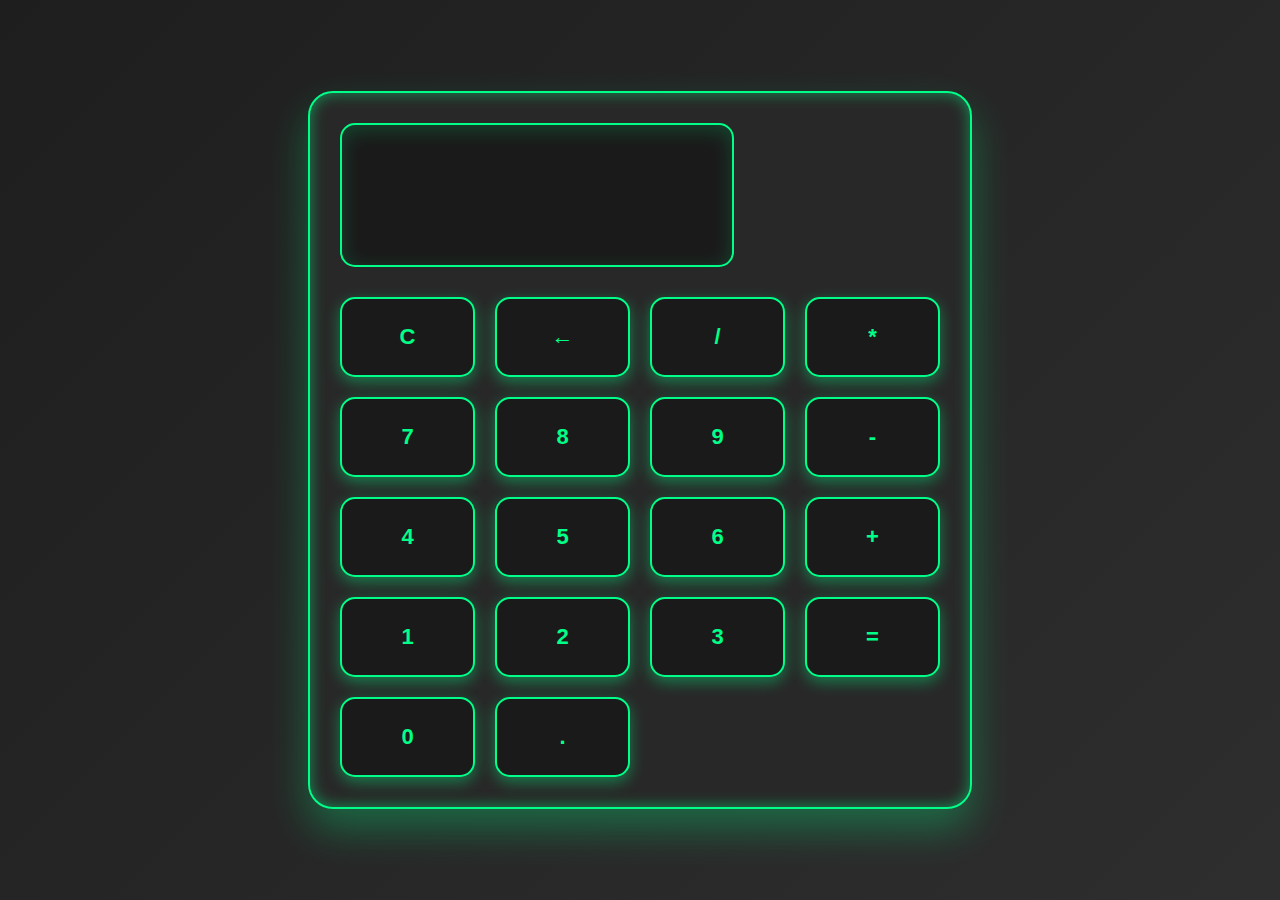
<file: pratica1/index.html>
<!DOCTYPE html>
<html lang="pt-BR">
<head>
    <meta charset="UTF-8">
    <meta name="viewport" content="width=device-width, initial-scale=1.0">
    <title>Calculadora</title>
    <link rel="stylesheet" href="styles.css">
</head>
<body>

    <div class="calculadora">
        <input type="text" id="display" class="display" readonly>
        <div class="botoes">
            <button onclick="limpar()">C</button>
            <button onclick="apagar()">←</button>
            <button onclick="adicionar('/')">/</button>
            <button onclick="adicionar('*')">*</button>
            <button onclick="adicionar('7')">7</button>
            <button onclick="adicionar('8')">8</button>
            <button onclick="adicionar('9')">9</button>
            <button onclick="adicionar('-')">-</button>
            <button onclick="adicionar('4')">4</button>
            <button onclick="adicionar('5')">5</button>
            <button onclick="adicionar('6')">6</button>
            <button onclick="adicionar('+')">+</button>
            <button onclick="adicionar('1')">1</button>
            <button onclick="adicionar('2')">2</button>
            <button onclick="adicionar('3')">3</button>
            <button onclick="calcular()">=</button>
            <button onclick="adicionar('0')" class="zero">0</button>
            <button onclick="adicionar('.')">.</button>
        </div>
    </div>

    <script src="script.js"></script>

</body>
</html>
</file>
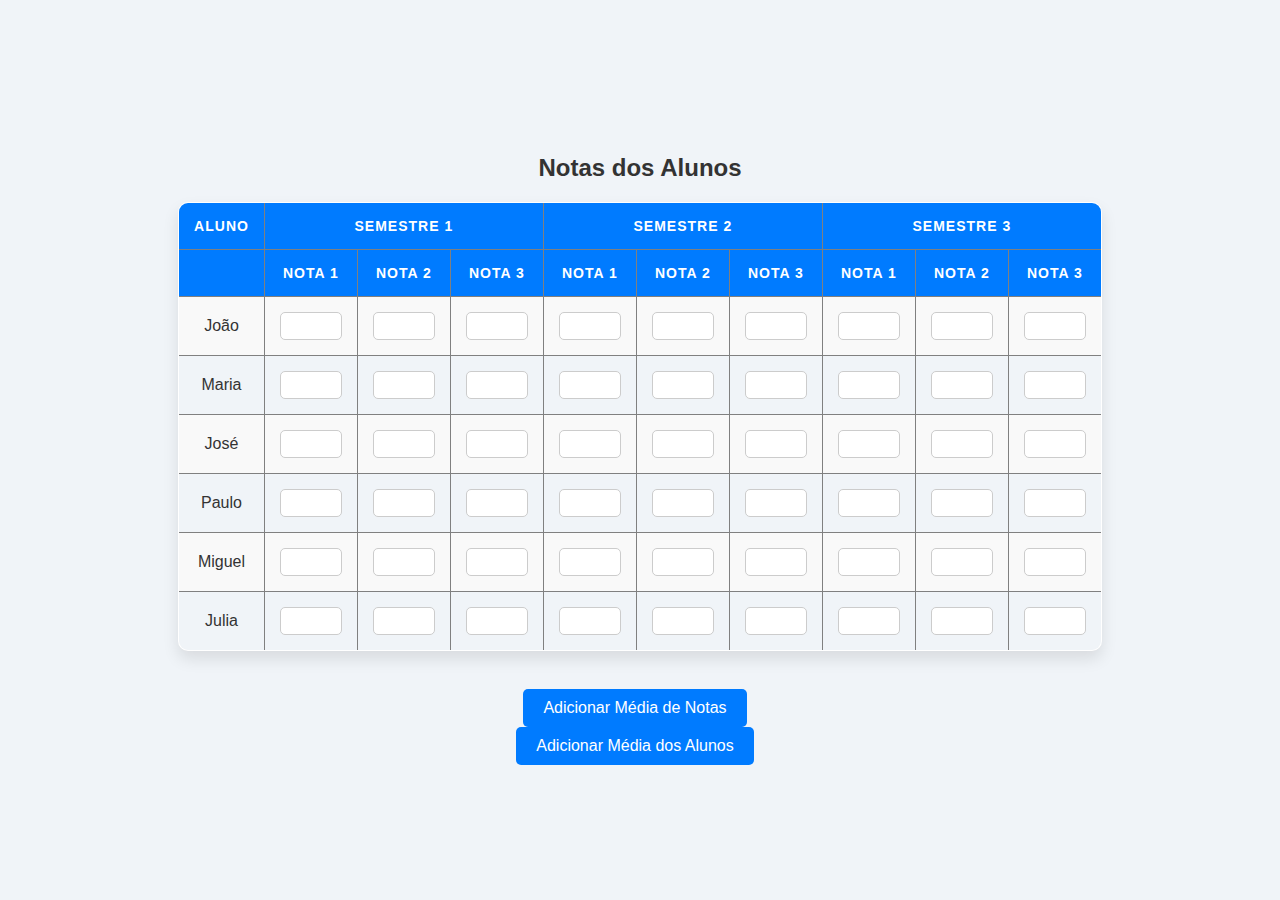
<file: pratica2/index.html>
<!DOCTYPE html>
<html>
<head>
    <title>Notas</title>
    <script src="script.js" defer></script>
    <link rel="stylesheet" href="style.css">
</head>
<body>

<h2>Notas dos Alunos</h2>

<table border="1" id="tabelaNotas">
    <tr>
        <th>Aluno</th>
        <th colspan="3">Semestre 1</th>
        <th colspan="3">Semestre 2</th>
        <th colspan="3">Semestre 3</th>
    </tr>
    <tr>
        <th></th>
        <th>Nota 1</th>
        <th>Nota 2</th>
        <th>Nota 3</th>
        <th>Nota 1</th>
        <th>Nota 2</th>
        <th>Nota 3</th>
        <th>Nota 1</th>
        <th>Nota 2</th>
        <th>Nota 3</th>
    </tr>
    <tr>
        <td>João</td>
        <td><input type="number" min="0" max="10"></td>
        <td><input type="number" min="0" max="10"></td>
        <td><input type="number" min="0" max="10"></td>
        <td><input type="number" min="0" max="10"></td>
        <td><input type="number" min="0" max="10"></td>
        <td><input type="number" min="0" max="10"></td>
        <td><input type="number" min="0" max="10"></td>
        <td><input type="number" min="0" max="10"></td>
        <td><input type="number" min="0" max="10"></td>
    </tr>
    <tr>
        <td>Maria</td>
        <td><input type="number" min="0" max="10"></td>
        <td><input type="number" min="0" max="10"></td>
        <td><input type="number" min="0" max="10"></td>
        <td><input type="number" min="0" max="10"></td>
        <td><input type="number" min="0" max="10"></td>
        <td><input type="number" min="0" max="10"></td>
        <td><input type="number" min="0" max="10"></td>
        <td><input type="number" min="0" max="10"></td>
        <td><input type="number" min="0" max="10"></td>
    </tr>
    <tr>
        <td>José</td>
        <td><input type="number" min="0" max="10"></td>
        <td><input type="number" min="0" max="10"></td>
        <td><input type="number" min="0" max="10"></td>
        <td><input type="number" min="0" max="10"></td>
        <td><input type="number" min="0" max="10"></td>
        <td><input type="number" min="0" max="10"></td>
        <td><input type="number" min="0" max="10"></td>
        <td><input type="number" min="0" max="10"></td>
        <td><input type="number" min="0" max="10"></td>
    </tr>
    <tr>
        <td>Paulo</td>
        <td><input type="number" min="0" max="10"></td>
        <td><input type="number" min="0" max="10"></td>
        <td><input type="number" min="0" max="10"></td>
        <td><input type="number" min="0" max="10"></td>
        <td><input type="number" min="0" max="10"></td>
        <td><input type="number" min="0" max="10"></td>
        <td><input type="number" min="0" max="10"></td>
        <td><input type="number" min="0" max="10"></td>
        <td><input type="number" min="0" max="10"></td>
    </tr>
    <tr>
        <td>Miguel</td>
        <td><input type="number" min="0" max="10"></td>
        <td><input type="number" min="0" max="10"></td>
        <td><input type="number" min="0" max="10"></td>
        <td><input type="number" min="0" max="10"></td>
        <td><input type="number" min="0" max="10"></td>
        <td><input type="number" min="0" max="10"></td>
        <td><input type="number" min="0" max="10"></td>
        <td><input type="number" min="0" max="10"></td>
        <td><input type="number" min="0" max="10"></td>
    </tr>
    <tr>
        <td>Julia</td>
        <td><input type="number" min="0" max="10"></td>
        <td><input type="number" min="0" max="10"></td>
        <td><input type="number" min="0" max="10"></td>
        <td><input type="number" min="0" max="10"></td>
        <td><input type="number" min="0" max="10"></td>
        <td><input type="number" min="0" max="10"></td>
        <td><input type="number" min="0" max="10"></td>
        <td><input type="number" min="0" max="10"></td>
        <td><input type="number" min="0" max="10"></td>
    </tr>
</table>

<br>
<button onclick="adicionarLinha()">Adicionar Média de Notas</button>
<button onclick="adicionarColuna()">Adicionar Média dos Alunos</button>

</body>
</html>
</file>
<file: pratica1/styles.css>
body {
    font-family: 'Courier New', monospace;
    display: flex;
    justify-content: center;
    align-items: center;
    height: 100vh;
    margin: 0;
    background: linear-gradient(135deg, #1e1e1e, #2e2e2e);
    color: #fff;
}

.calculadora {
    width: 600px;
    padding: 30px;
    background-color: #282828;
    border-radius: 25px;
    box-shadow: 0px 20px 40px rgba(0, 255, 136, 0.3), inset 0px 0px 15px rgba(0, 255, 136, 0.5);
    border: 2px solid #00ff88;
}

.display {
    height: 100px;
    width: 350px;
    font-size: 36px;
    margin-bottom: 30px;
    border-radius: 15px;
    background-color: #1a1a1a;
    color: #00ff88;
    padding: 20px;
    text-align: right;
    border: 2px solid #00ff88;
    box-shadow: inset 0px 5px 20px rgba(0, 255, 136, 0.2);
}

.botoes {
    display: grid;
    grid-template-columns: repeat(4, 1fr);
    gap: 20px;
}

.botoes button {
    width: 100%;
    padding: 25px;
    font-size: 22px;
    font-weight: bold;
    border-radius: 15px;
    border: 2px solid #00ff88;
    background-color: #1a1a1a;
    color: #00ff88;
    box-shadow: 0px 5px 15px rgba(0, 255, 136, 0.4);
    transition: background-color 0.3s ease, transform 0.3s ease;
}

.botoes button:hover {
    background-color: #00ff88;
    color: #282828;
    transform: translateY(-5px);
}

.botoes button:active {
    background-color: #00b36a;
    color: #fff;
    box-shadow: inset 0px 5px 10px rgba(0, 0, 0, 0.3);
}

.botoes button.funcao {
    background-color: #ff0066;
    color: #fff;
    border: 2px solid #ff66a3;
}

.botoes button.funcao:hover {
    background-color: #ff66a3;
    transform: translateY(-5px);
}

.botoes button.funcao:active {
    background-color: #cc0052;
    color: #fff;
    box-shadow: inset 0px 5px 10px rgba(0, 0, 0, 0.3);
}
</file>
<file: pratica2/style.css>
body {
    font-family: 'Arial', sans-serif;
    background-color: #f0f4f8;
    display: flex;
    justify-content: center;
    align-items: center;
    flex-direction: column;
    height: 100vh;
    margin: 0;
}

h2 {
    color: #333;
    font-size: 24px;
    margin-bottom: 20px;
}


table {
    border-collapse: collapse;
    width: 100%;
    max-width: 800px;
    background-color: #ffffff;
    box-shadow: 0px 8px 16px rgba(0, 0, 0, 0.1);
    border-radius: 10px;
    overflow: hidden;
    margin-bottom: 20px;
}

th, td {
    padding: 15px;
    text-align: center;
}

th {
    background-color: #007bff;
    color: #ffffff;
    text-transform: uppercase;
    font-size: 14px;
    letter-spacing: 1px;
}

td {
    background-color: #f9f9f9;
    color: #333;
}

input[type="number"] {
    width: 50px;
    padding: 5px;
    font-size: 14px;
    text-align: center;
    border: 1px solid #ccc;
    border-radius: 5px;
}

tr:nth-child(even) td {
    background-color: #f0f4f8;
}

tr:hover td {
    background-color: #e3f2fd;
}


button {
    padding: 10px 20px;
    font-size: 16px;
    color: #ffffff;
    background-color: #007bff;
    border: none;
    border-radius: 5px;
    cursor: pointer;
    margin-right: 10px;
    transition: background-color 0.3s ease;
}

button:hover {
    background-color: #0056b3;
}

button:active {
    background-color: #003f7f;
}
</file>
